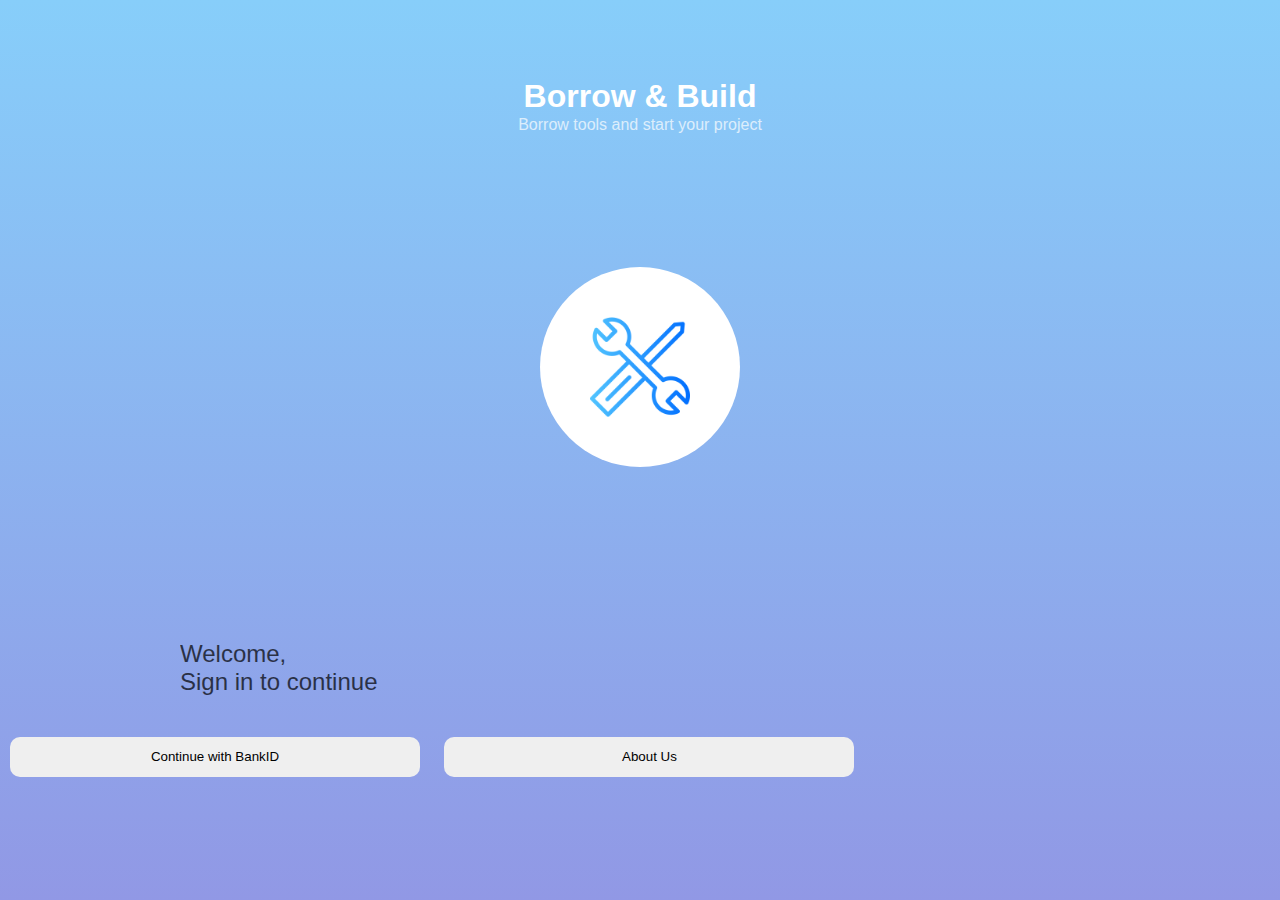
<file: Borrow&Build/index.html>
<!DOCTYPE html>
<html lang="en">
<head>
    <meta charset="UTF-8">
    <meta name="viewport" content="width=device-width, initial-scale=1.0">
    <link rel="stylesheet" href="component.css">
    <title>LogIn</title>
</head>
<body>
    <header>
   <h1>Borrow & Build</h1>
   <p>Borrow tools and start your project </p>
    </header>
<main>
   <div class="img-container"> 
    <img class="image" src="bilder/settings_7069227.png" alt="vertyg" height="100px">
    </div>
   <section class="welcome-section">
    <h4>Welcome,</h4>
    <p>Sign in to continue</p>
    </section>

    <section class="authentication-options">
       <a href="tools.html"><button> Continue with BankID</button></a>
       <a href="about.html"><button>About Us</button></a>
    </section>
</main>
</body>
</html>
</file>
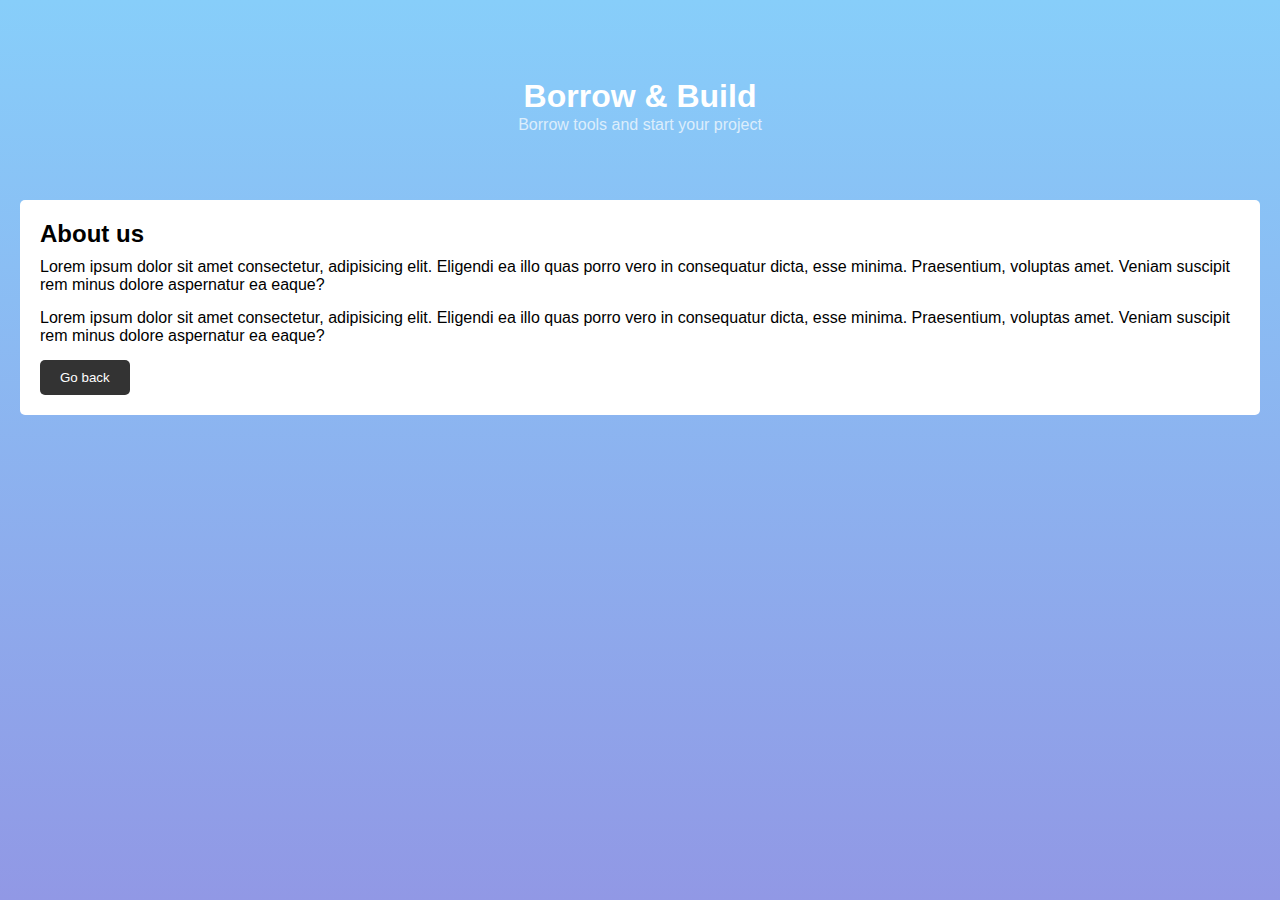
<file: Borrow&Build/about.html>
<!DOCTYPE html>
<html lang="en">
<head>
    <meta charset="UTF-8">
    <meta name="viewport" content="width=device-width, initial-scale=1.0">
    <link rel="stylesheet" href="component.css">
    <title>About Us</title>
</head>
<body>
    <header>
        <h1>Borrow & Build</h1>
        <p>Borrow tools and start your project </p>
        </header>
       <div class="about-section">
        <h3>About us</h3>
        <p>Lorem ipsum dolor sit amet consectetur, 
            adipisicing elit. 
            Eligendi ea illo quas porro vero in consequatur dicta, 
            esse minima. Praesentium, voluptas amet. 
            Veniam suscipit rem minus dolore aspernatur ea eaque?</p>
            
            <p>Lorem ipsum dolor sit amet consectetur, 
                adipisicing elit. 
                Eligendi ea illo quas porro vero in consequatur dicta, 
                esse minima. Praesentium, voluptas amet. 
                Veniam suscipit rem minus dolore aspernatur ea eaque?</p>

                <a href="index.html"><button>Go back</button></a>

        </div>
</body>
</html>
</file>
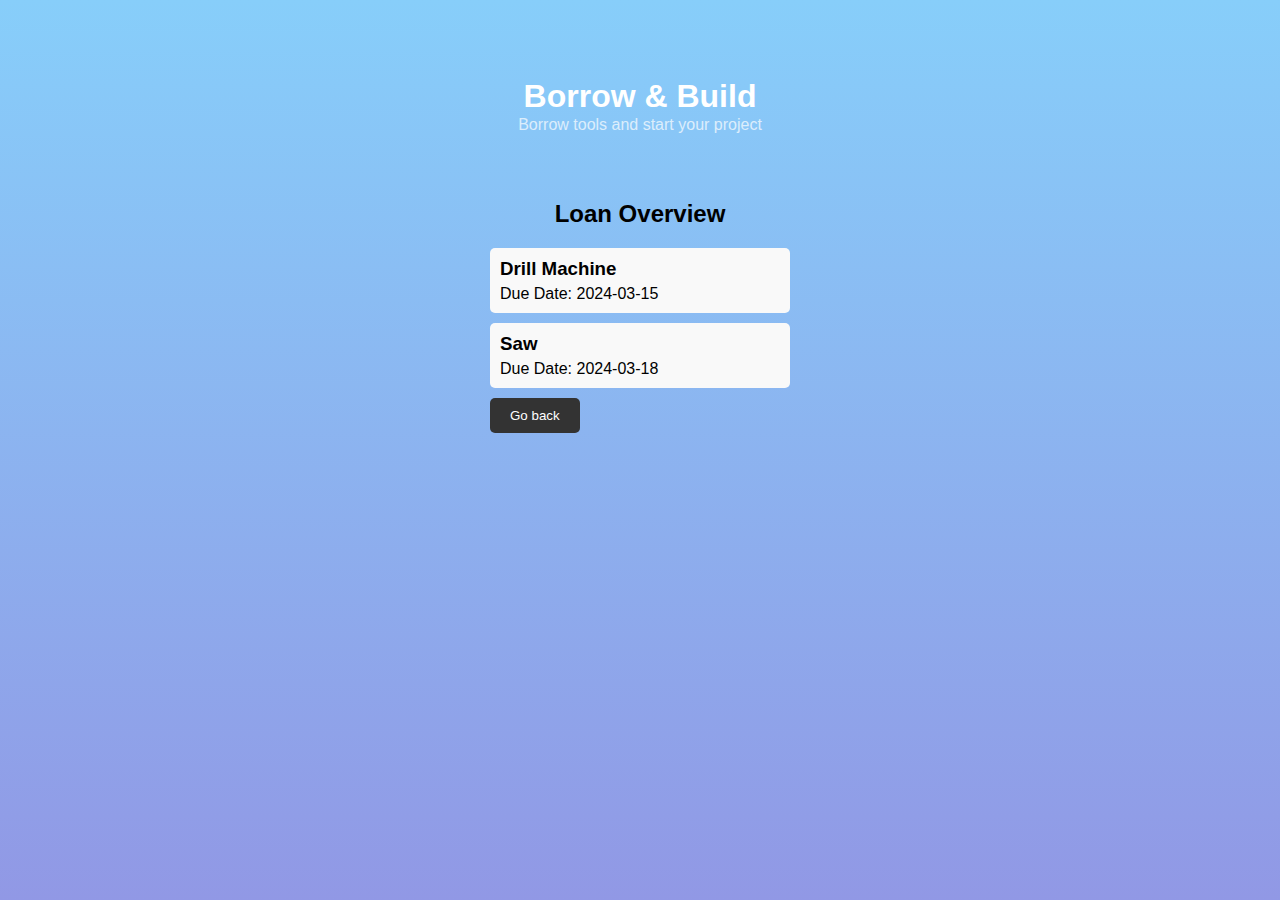
<file: Borrow&Build/overview.html>
<!DOCTYPE html>
<html lang="en">
<head>
    <meta charset="UTF-8">
    <meta name="viewport" content="width=device-width, initial-scale=1.0">
    <link rel="stylesheet" href="component.css">
    <title>Overview</title>
</head>
<body>
    <header>
        <h1>Borrow & Build</h1>
        <p>Borrow tools and start your project </p> 
         </header>
    <main class="overview-main">
        <h2>Loan Overview</h2>
        <div class="loan-list">
            <div class="loan-item">
                <h3>Drill Machine</h3>
                <p>Due Date: 2024-03-15</p>
            </div>
            <div class="loan-item">
                <h3>Saw</h3>
                <p>Due Date: 2024-03-18</p>
            </div>
          <a href="tools.html"><button class="back-button">Go back</button></a>
        </div>
    </main>
</body>
</html>
</file>
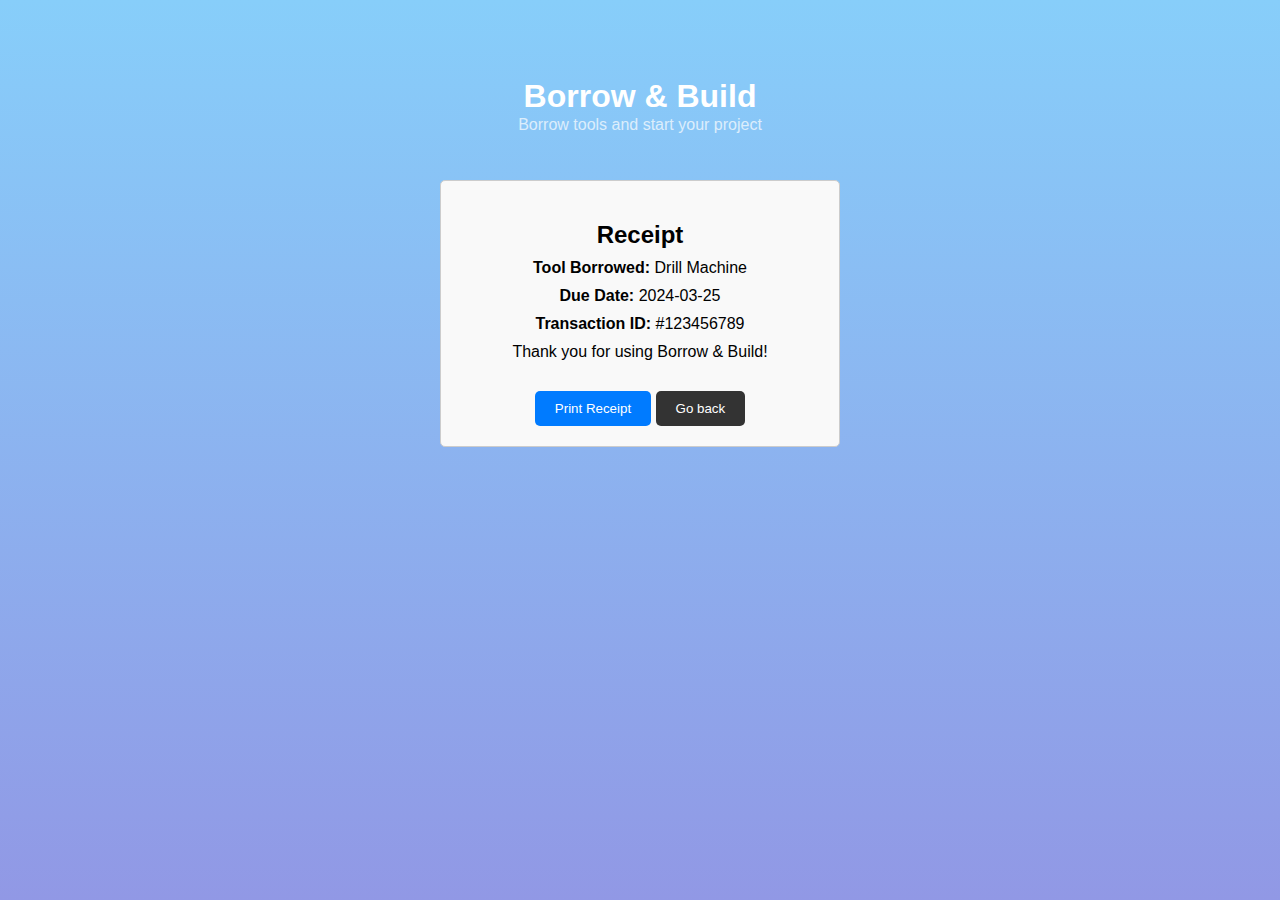
<file: Borrow&Build/receipt.html>
<!DOCTYPE html>
<html lang="en">
<head>
    <meta charset="UTF-8">
    <meta name="viewport" content="width=device-width, initial-scale=1.0">
    <link rel="stylesheet" href="component.css">
    <title>Receipt</title>
</head>
<body>
    <header>
        <h1>Borrow & Build</h1>
        <p>Borrow tools and start your project </p> 
         </header>
    
        <div class="receipt">
            <h2>Receipt</h2>
            <p><strong>Tool Borrowed:</strong> Drill Machine</p>
            <p><strong>Due Date:</strong> 2024-03-25</p>
            <p><strong>Transaction ID:</strong> #123456789</p>
            <p>Thank you for using Borrow & Build!</p>
            <button class="receipt-button" onclick="window.print()">Print Receipt</button>
            <a href="tools.html"><button class="back-button">Go back</button></a>
        </div>
    
</body>
</html>
</file>
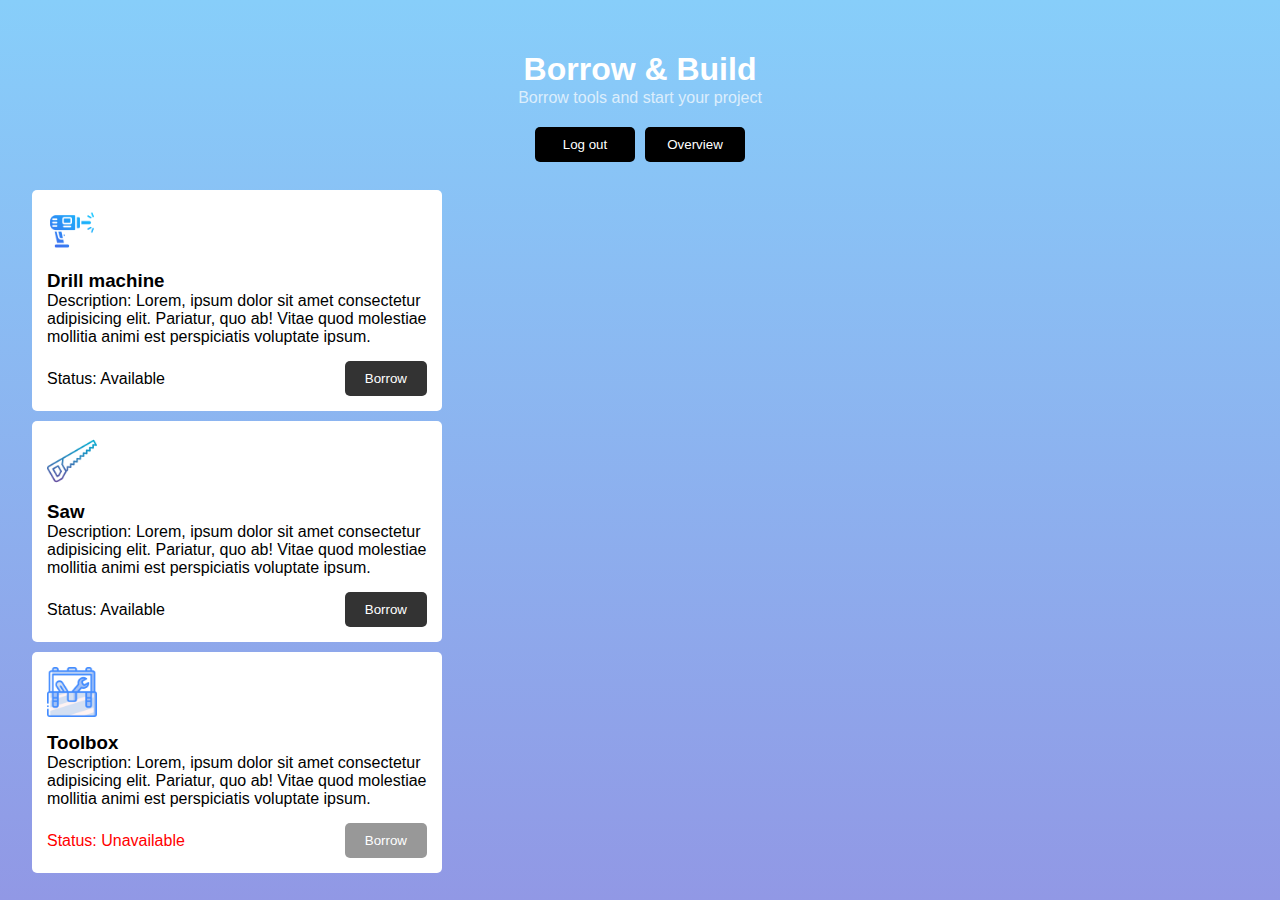
<file: Borrow&Build/tools.html>
<!DOCTYPE html>
<html lang="en">
<head>
    <meta charset="UTF-8">
    <meta name="viewport" content="width=device-width, initial-scale=1.0">
    <link rel="stylesheet" href="component.css">
    <title>Home</title>
</head>
<body>
    <header>
    <h1>Borrow & Build</h1>
    <p>Borrow tools and start your project </p>
    <div class="button-container">
        <a href="index.html"><button class="logout-button">Log out</button></a>
        <a href="overview.html"><button class="overview-button">Overview</button></a>
     </div>
    </header>
    <main>
    
    <section class="tool">
        <img src="bilder/hand-drill_12048017.png" alt="borr" width="50px">
        <h3>Drill machine</h3>
        <p>Description: Lorem, ipsum dolor sit amet consectetur adipisicing elit. Pariatur, quo ab! Vitae quod molestiae mollitia animi est perspiciatis voluptate ipsum.</p>
    <div class="tool-status">
        <p class="status">Status: Available</p>
       <a href="receipt.html"><button class="borrow-button">Borrow</button></a>
    </div>
    </section>
    <section class="tool">
        <img src="bilder/hand-saw_5462043.png" alt="borr" width="50px">
        <h3>Saw</h3>
        <p>Description: Lorem, ipsum dolor sit amet consectetur adipisicing elit. Pariatur, quo ab! Vitae quod molestiae mollitia animi est perspiciatis voluptate ipsum.</p>
    <div class="tool-status">
        <p class="status">Status: Available</p>
        <a href="receipt.html"><button class="borrow-button">Borrow</button></a>
    </section>

    <section class="tool">
        <img src="bilder/toolbox_663437.png" alt="borr" width="50px">
        <h3>Toolbox</h3>
        <p>Description: Lorem, ipsum dolor sit amet consectetur adipisicing elit. Pariatur, quo ab! Vitae quod molestiae mollitia animi est perspiciatis voluptate ipsum.</p>
    <div class="tool-status">
        <p class="status unavailable ">Status: Unavailable</p>
        <button class="borrow-button" disabled>Borrow</button>
    </div>
    </section>
   
</div>
    </main>
</body>
</html>
</file>
<file: Borrow&Build/component.css>
* {
    box-sizing: border-box;
    margin: 0;
    padding: 0;
}

  body {
        height: 100vh;
        font-family: Arial, sans-serif;
        background: linear-gradient(#87CEFA, #9198e5);
    }

    main{
        display: grid;
        grid-template-rows: repeat(7, 1fr);
        grid-template-columns: repeat(7,1fr);
        height: 80vh;
    }
    /* Index*/
    .img-container{
        background-color: white;
        height: 200px;
        width: 200px;
        border-radius: 100px;
        grid-row: 2;
        grid-column: 4;
        display: flex; 
        justify-content: center; 
        align-items: center; 
    }

/*header style för alla sidor och text style*/
header {
    width: 100%;
    height: 20vh;
    display: flex;
    flex-direction: column;
    justify-content: center;
    align-items: center;


  & h1{
    color: white;
    line-height: 0;
    margin-top: 50px;

}

& p{
    color: white;
    font-weight: lighter;
    margin-top: 20px;
    opacity: 0.7;
}
}

/*welcome section i index och text style*/
.welcome-section{ 
    grid-row: 5;
    grid-column: 2/7;

    & h4, p{
        font-weight: lighter;
        opacity: 0.7;
        font-size: 24px;
    }
  }

  /*Placering av sektion för knappar och style för knappar*/
  .authentication-options{
    grid-row: 6;
    grid-column: 1/7;

    & button{
        border-radius: 10px;
        border: none;
        width: 410px;
        height: 40px;
        margin: 10px;
    }
}

/*tool section style och knappstyle*/
.tool{
    width: 410px;
    margin-left: 2.5vw;
    background-color: white;
    margin-top: 10px;
    border-radius: 5px;
    padding: 15px;
    grid-column: 1;
    display: flex;
    flex-direction: column;

& h3{
    padding-top: 15px;
}

& .unavailable {
    color: red; 
}
& .tool-status{
    display: flex;
    flex-direction: row;
    align-items: center;
    justify-content: space-between;
    padding-top: 15px;
}
& .borrow-button {
    background-color: #333;
    color: #fff;
    border: none;
    padding: 10px 20px;
    border-radius: 5px;
    align-self: center; 
}
& .borrow-button[disabled] {
    opacity: 0.5;
}
}

.button-container{
    display: flex;
    gap: 10px;

    & .logout-button{
        background-color: black;
        color: #fff;
        border: none;
        width: 100px;
        padding: 10px 20px;
        border-radius: 5px; 
    }

   & .overview-button{
        background-color: black;
        color: #fff;
        border: none;
        width: 100px;
        padding: 10px 20px;
        border-radius: 5px; 
   }

    & .logout-button, .overview-button{
   margin-top: 20px;
   }
}

.overview-main {
    display: flex;
    flex-direction: column;
    align-items: center;

    & h2 {
        margin-top: 20px;
    }

    .loan-list {
        display: flex;
        flex-direction: column;
        align-items: flex-start;
        margin-top: 20px;

        & .loan-item {
            background-color: #f9f9f9;
            border-radius: 5px;
            padding: 10px;
            margin-bottom: 10px;
            width: 300px;

            & h3 {
                margin-bottom: 5px;
            }
        }
    }
}

.back-button{
    background-color: #333;
    color: #fff;
    border: none;
    padding: 10px 20px;
    border-radius: 5px;
    align-self: center;
}

.receipt {
    max-width: 400px;
    margin: 0 auto;
    padding: 20px;
    border: 1px solid #ccc;
    border-radius: 5px;
    background-color: #f9f9f9;
    text-align: center;

    & h1 {
        margin-bottom: 10px;
    }
    & h2 {
        margin-top: 20px;
    }
    & p {
        margin: 10px 0;
    }
    & .receipt-button{
        background-color: #007bff;
        color: #fff;
        border: none;
        border-radius: 5px;
        padding: 10px 20px;
        cursor: pointer;
        margin-top: 20px;
    }
}

.about-section {
    background-color: #fff;
    padding: 20px;
    margin: 20px;
    border-radius: 5px;

    & h3 {
        font-size: 24px;
        margin-bottom: 10px;
    }
    & p {
        margin-bottom: 15px;
    }
    & button {
        background-color: #333;
        color: #fff;
        border: none;
        padding: 10px 20px;
        border-radius: 5px;
        align-self: center;
    }
}
</file>
